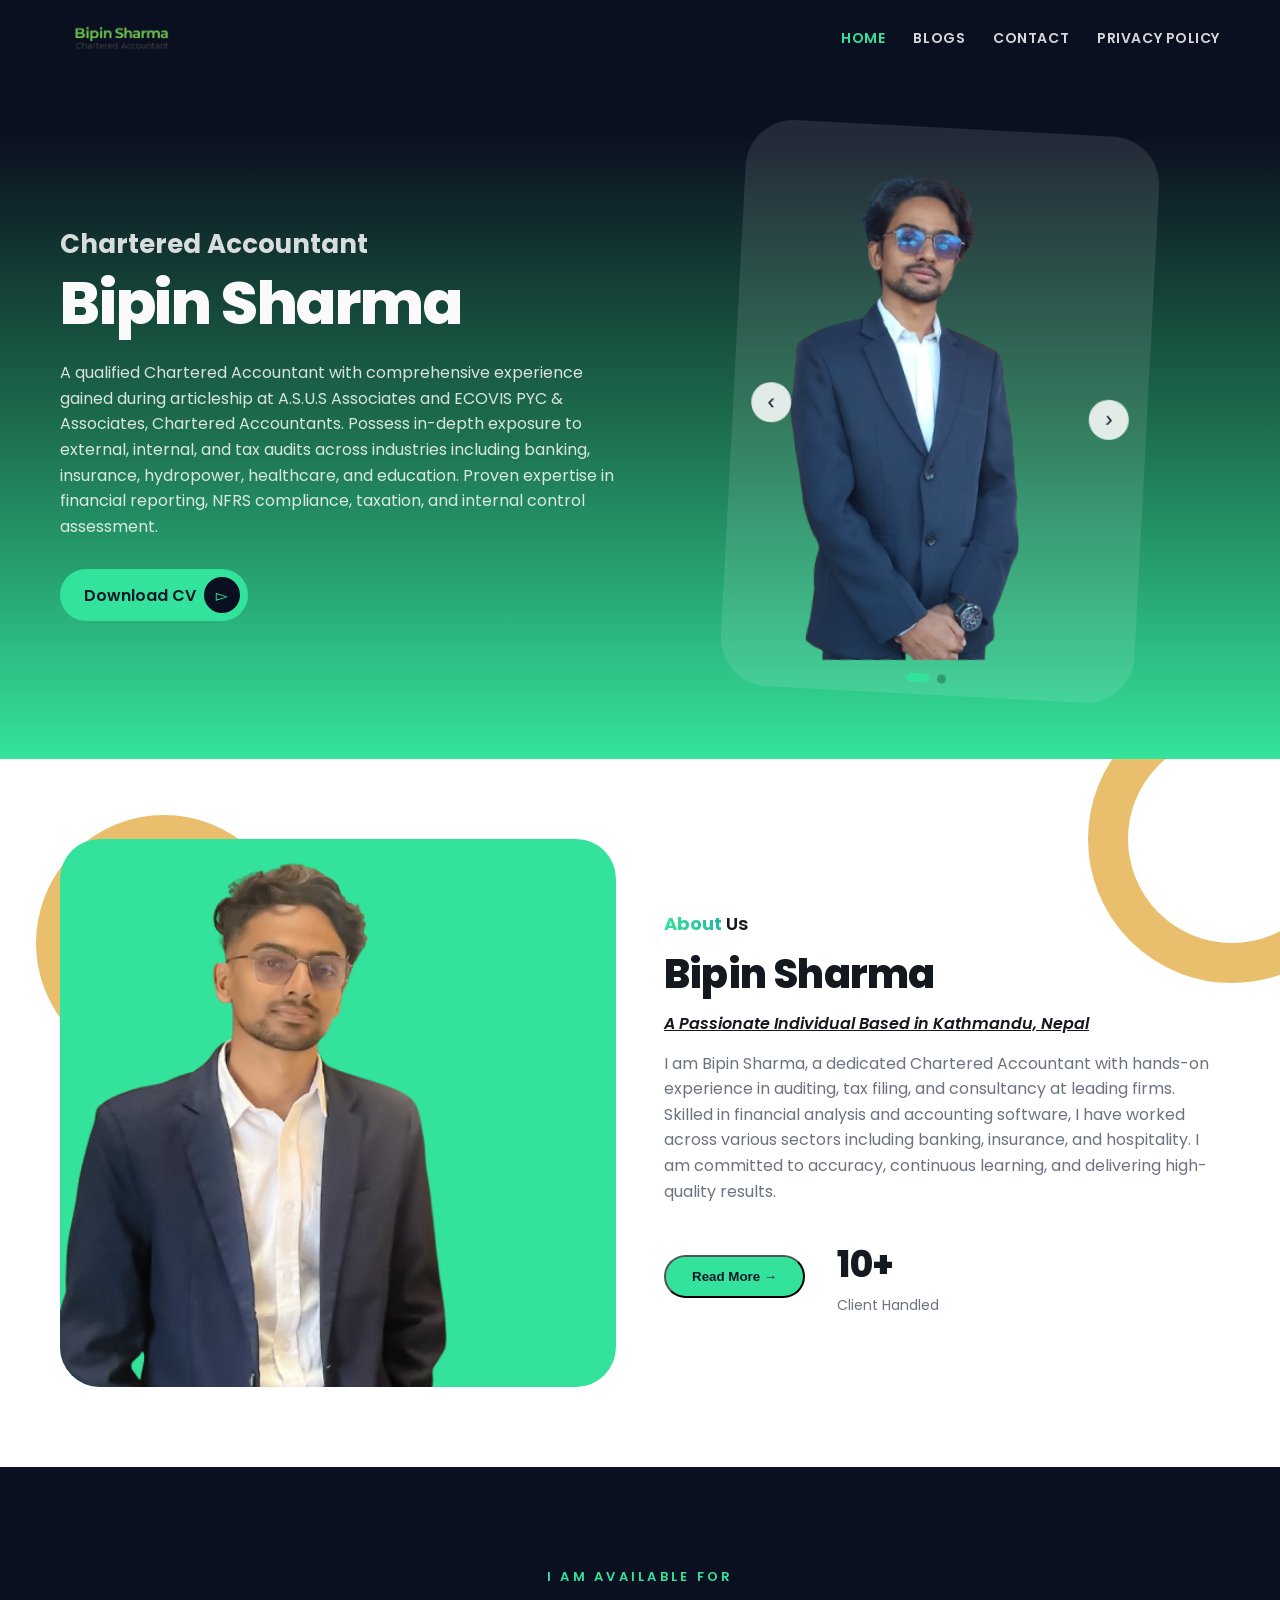
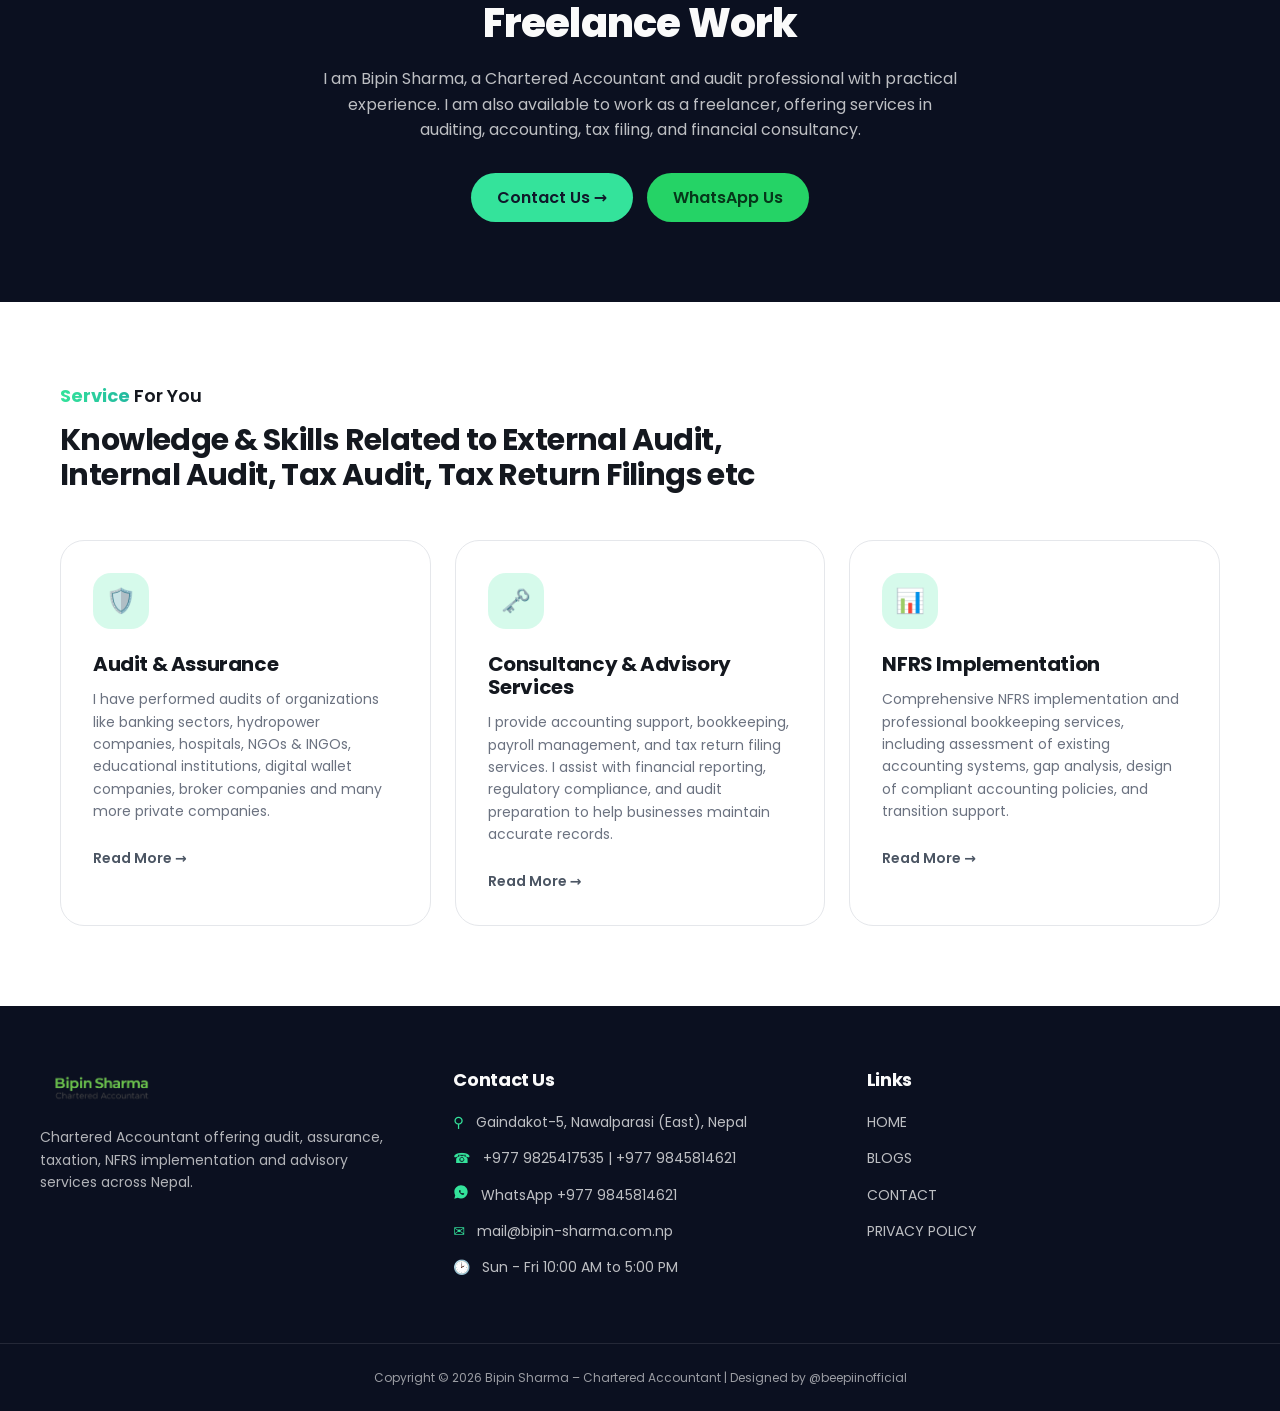
<file: index.html>
<!DOCTYPE html>
<html lang="en">
<head>
  <meta charset="utf-8" />
  <meta name="viewport" content="width=device-width, initial-scale=1" />
  <title>Bipin Sharma — Chartered Accountant in Kathmandu, Nepal</title>
  <meta name="description" content="Bipin Sharma is a Chartered Accountant offering external, internal and tax audit, NFRS implementation, bookkeeping and financial advisory services in Nepal." />
  <meta property="og:title" content="Bipin Sharma — Chartered Accountant" />
  <meta property="og:description" content="Audit & assurance, taxation, NFRS implementation and consultancy services across banking, hydropower, healthcare and education sectors." />
  <meta property="og:type" content="website" />
  <meta name="twitter:card" content="summary_large_image" />
  <link rel="icon" href="/favicon.png" type="image/png" />
  <link rel="preconnect" href="https://fonts.googleapis.com" />
  <link rel="preconnect" href="https://fonts.gstatic.com" crossorigin />
  <link href="https://fonts.googleapis.com/css2?family=Poppins:wght@400;500;600;700;800&display=swap" rel="stylesheet" />
  <link rel="stylesheet" href="styles.css" />
</head>
<body>
  <!-- Header -->
  <header class="site-header">
    <div class="header-inner">
      <a href="index.html">
        <img src="assets/logo.png" alt="Bipin Sharma – Chartered Accountant" class="logo" />
      </a>
      <nav class="nav">
        <a href="index.html" class="active">HOME</a>
        <a href="blogs.html">BLOGS</a>
        <a href="contact.html">CONTACT</a>
        <a href="privacy-policy.html">PRIVACY POLICY</a>
      </nav>
      <button class="menu-btn" id="menuBtn" aria-label="Toggle menu">&#9776;</button>
    </div>
    <nav class="mobile-nav" id="mobileNav">
      <a href="index.html" class="active">HOME</a>
      <a href="blogs.html">BLOGS</a>
      <a href="contact.html">CONTACT</a>
      <a href="privacy-policy.html">PRIVACY POLICY</a>
    </nav>
  </header>

  <!-- Hero -->
  <section class="hero">
    <div class="container hero-grid">
      <div class="hero-copy">
        <p class="eyebrow" data-c="home.eyebrow">Chartered Accountant</p>
        <h1 data-c="home.name">Bipin Sharma</h1>
        <p data-c="home.intro">A qualified Chartered Accountant with comprehensive experience gained during articleship at A.S.U.S Associates and ECOVIS PYC &amp; Associates, Chartered Accountants. Possess in-depth exposure to external, internal, and tax audits across industries including banking, insurance, hydropower, healthcare, and education. Proven expertise in financial reporting, NFRS compliance, taxation, and internal control assessment.</p>
        <a href="assets/Bipin_Sharma_CV.pdf" class="btn btn-cv" download="Bipin_Sharma_CV.pdf" target="_blank" rel="noopener">
          <span data-c="home.cvLabel">Download CV</span>
          <span class="circle">&#9659;</span>
        </a>
      </div>
      <div class="hero-img-wrap">
        <div class="hero-frame">
          <div class="slider" id="heroSlider">
            <div class="slides" id="heroSlides">
              <img src="assets/hero.png" alt="Bipin Sharma, Chartered Accountant" class="slide is-active" />
            </div>
            <button class="slider-nav prev" id="heroPrev" aria-label="Previous photo">&#8249;</button>
            <button class="slider-nav next" id="heroNext" aria-label="Next photo">&#8250;</button>
            <div class="slider-dots" id="heroDots"></div>
          </div>
        </div>
      </div>
    </div>
  </section>

  <!-- About -->
  <section class="section about">
    <span class="ring-blob" style="top:-64px; right:-96px; height:288px; width:288px;"></span>
    <div class="container about-grid">
      <div style="position:relative;">
        <span class="ring-blob" style="top:-24px; left:-24px; height:256px; width:256px;"></span>
        <img src="assets/about.png" alt="Portrait of Bipin Sharma" style="position:relative;" />
      </div>
      <div>
        <p class="eyebrow-green"><span class="grad-green">About</span> Us</p>
        <h2 data-c="home.aboutTitle">Bipin Sharma</h2>
        <p class="tagline" data-c="home.aboutTagline">A Passionate Individual Based in Kathmandu, Nepal</p>
        <p class="body" data-c="home.aboutBody">I am Bipin Sharma, a dedicated Chartered Accountant with hands-on experience in auditing, tax filing, and consultancy at leading firms.</p>
        <div class="about-actions">
          <button type="button" class="btn" id="aboutMore">Read More &rarr;</button>
          <div>
            <p class="counter" data-c="home.counter">10+</p>
            <p class="counter-label" data-c="home.counterLabel">Client Handled</p>
          </div>
        </div>
      </div>
    </div>
  </section>

  <!-- Freelance CTA -->
  <section class="section freelance">
    <div class="container">
      <p class="kicker" data-c="home.freelanceKicker">I Am Available For</p>
      <h2 data-c="home.freelanceTitle">Freelance Work</h2>
      <p data-c="home.freelanceText">I am Bipin Sharma, a Chartered Accountant and audit professional with practical experience.</p>
      <div class="freelance-actions">
        <a href="contact.html" class="btn">Contact Us &rarr;</a>
        <a href="https://wa.me/9779845814621" class="btn btn-wa" id="freelanceWa" target="_blank" rel="noopener">WhatsApp Us</a>
      </div>
    </div>
  </section>

  <!-- Services -->
  <section class="section">
    <div class="container">
      <p class="eyebrow-green"><span class="grad-green">Service</span> For You</p>
      <h2 class="section-title" data-c="home.servicesTitle">Knowledge &amp; Skills Related to External Audit, Internal Audit, Tax Audit, Tax Return Filings etc</h2>
      <div class="cards" id="servicesGrid"></div>
    </div>
  </section>

  <!-- About modal -->
  <div class="modal" id="aboutModal" hidden>
    <div class="modal-backdrop" data-close></div>
    <div class="modal-box" role="dialog" aria-modal="true" aria-labelledby="aboutModalTitle">
      <button class="modal-close" type="button" data-close aria-label="Close">&times;</button>
      <h2 id="aboutModalTitle" data-c="home.aboutTitle">Bipin Sharma</h2>
      <p class="tagline" data-c="home.aboutTagline">A Passionate Individual Based in Kathmandu, Nepal</p>
      <div class="modal-body" id="aboutModalBody"></div>
    </div>
  </div>

  <!-- Footer -->
  <footer class="site-footer">
    <div class="container footer-grid">
      <div>
        <img src="assets/logo.png" alt="Bipin Sharma – Chartered Accountant" class="logo" />
        <p class="footer-about" data-c="site.footerAbout">Chartered Accountant offering audit, assurance, taxation, NFRS implementation and advisory services across Nepal.</p>
      </div>
      <div>
        <h3>Contact Us</h3>
        <ul id="footerContact"></ul>
      </div>
      <div>
        <h3>Links</h3>
        <ul>
          <li><a href="index.html">HOME</a></li>
          <li><a href="blogs.html">BLOGS</a></li>
          <li><a href="contact.html">CONTACT</a></li>
          <li><a href="privacy-policy.html">PRIVACY POLICY</a></li>
        </ul>
      </div>
    </div>
    <div class="footer-bottom">
      Copyright &copy; <span id="year">2026</span> Bipin Sharma – Chartered Accountant | Designed by
      <span data-c="site.designer">@beepiinofficial</span>
    </div>
  </footer>

  <script src="script.js"></script>
</body>
</html>
</file>
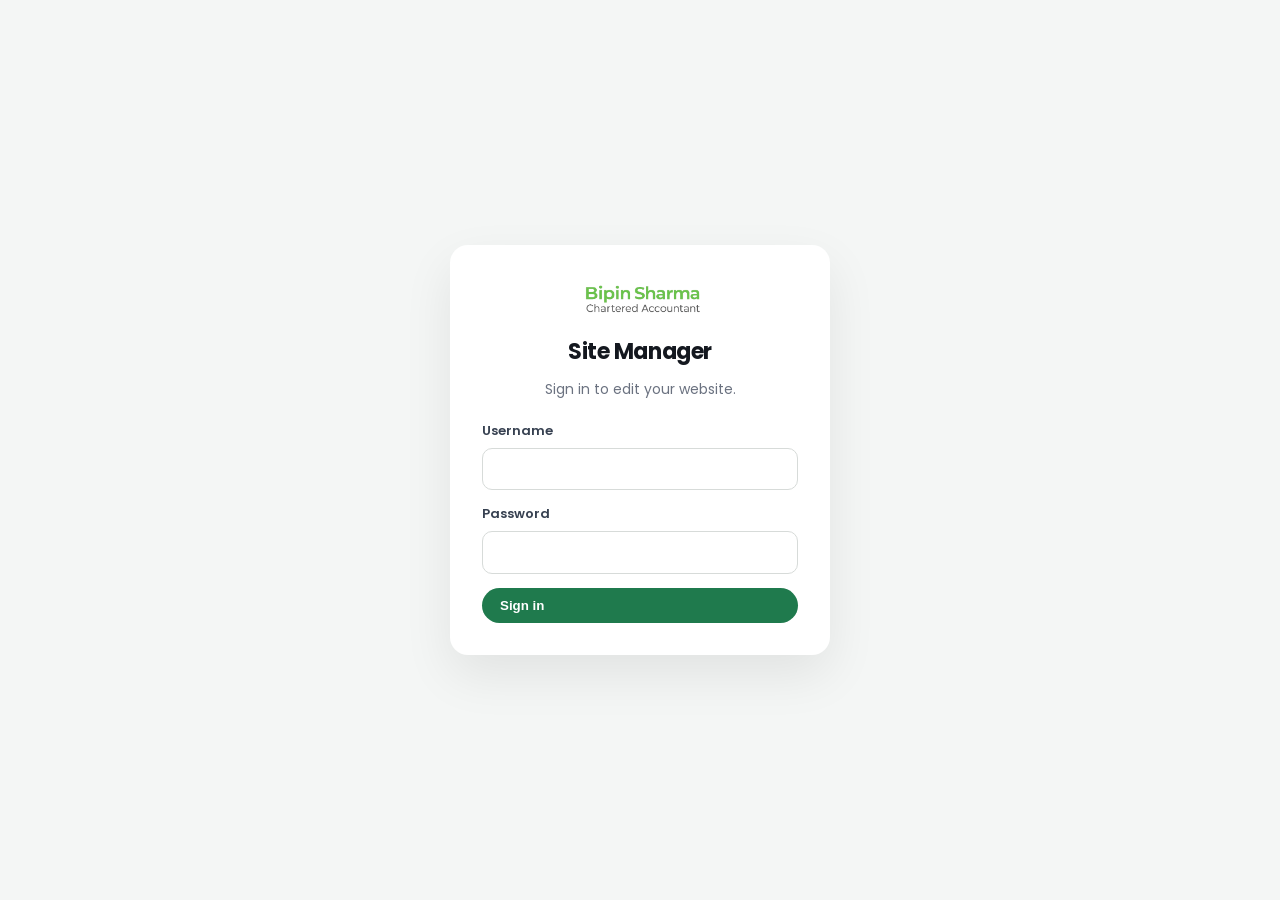
<file: admin.html>
<!DOCTYPE html>
<html lang="en">
<head>
  <meta charset="utf-8" />
  <meta name="viewport" content="width=device-width, initial-scale=1" />
  <meta name="robots" content="noindex, nofollow" />
  <title>Site Manager — Bipin Sharma</title>
  <meta name="description" content="Private site manager for editing website content and blog posts." />
  <link rel="icon" href="/favicon.png" type="image/png" />
  <link rel="preconnect" href="https://fonts.googleapis.com" />
  <link rel="preconnect" href="https://fonts.gstatic.com" crossorigin />
  <link href="https://fonts.googleapis.com/css2?family=Poppins:wght@400;500;600;700;800&display=swap" rel="stylesheet" />
  <link rel="stylesheet" href="styles.css" />
  <link rel="stylesheet" href="admin.css" />
</head>
<body class="admin-body">

  <!-- Login -->
  <div class="admin-login" id="loginView">
    <form class="login-card" id="loginForm">
      <img src="assets/logo.png" alt="Bipin Sharma" class="login-logo" />
      <h1>Site Manager</h1>
      <p class="muted">Sign in to edit your website.</p>
      <label>Username <input type="text" name="username" autocomplete="username" required /></label>
      <label>Password <input type="password" name="password" autocomplete="current-password" required /></label>
      <p class="err" id="loginError" hidden>Wrong username or password.</p>
      <button class="btn btn-solid" type="submit">Sign in</button>
    </form>
  </div>

  <!-- App -->
  <div class="admin-app" id="appView" hidden>
    <header class="admin-top">
      <img src="assets/logo.png" alt="Bipin Sharma" class="admin-logo" />
      <div class="grow"></div>
      <span class="save-state" id="saveState"></span>
      <a class="btn btn-ghost" href="index.html" target="_blank" rel="noopener">View site</a>
      <button class="btn btn-solid" id="publishBtn" type="button">Publish to GitHub</button>
      <button class="btn btn-ghost" id="logoutBtn" type="button">Log out</button>
    </header>

    <nav class="admin-tabs" id="tabs">
      <button class="tab active" data-tab="home" type="button">Home</button>
      <button class="tab" data-tab="services" type="button">Services</button>
      <button class="tab" data-tab="contact" type="button">Contact details</button>
      <button class="tab" data-tab="pages" type="button">Page text</button>
      <button class="tab" data-tab="blogs" type="button">Blogs</button>
      <button class="tab" data-tab="settings" type="button">Settings</button>
    </nav>

    <main class="admin-main">
      <!-- Home -->
      <section class="panel active" data-panel="home">
        <h2>Home page</h2>
        <div class="grid2">
          <label>Small text above name <input data-f="home.eyebrow" /></label>
          <label>Name <input data-f="home.name" /></label>
        </div>
        <label>Introduction <textarea rows="6" data-f="home.intro"></textarea></label>
        <div class="grid2">
          <label>CV file link <input data-f="home.cvUrl" /></label>
          <label>CV button label <input data-f="home.cvLabel" /></label>
        </div>
        <h3>About section</h3>
        <div class="grid2">
          <label>Title <input data-f="home.aboutTitle" /></label>
          <label>Tagline <input data-f="home.aboutTagline" /></label>
        </div>
        <label>About text <textarea rows="5" data-f="home.aboutBody"></textarea></label>
        <div class="grid2">
          <label>Counter number <input data-f="home.counter" /></label>
          <label>Counter label <input data-f="home.counterLabel" /></label>
        </div>
        <h3>Freelance block</h3>
        <div class="grid2">
          <label>Kicker <input data-f="home.freelanceKicker" /></label>
          <label>Title <input data-f="home.freelanceTitle" /></label>
        </div>
        <label>Text <textarea rows="4" data-f="home.freelanceText"></textarea></label>
      </section>

      <!-- Services -->
      <section class="panel" data-panel="services">
        <h2>Services</h2>
        <label>Section heading <textarea rows="3" data-f="home.servicesTitle"></textarea></label>
        <div id="servicesEditor"></div>
        <button class="btn btn-ghost" id="addService" type="button">+ Add service</button>
      </section>

      <!-- Contact -->
      <section class="panel" data-panel="contact">
        <h2>Contact details</h2>
        <label>Footer about text <textarea rows="4" data-f="site.footerAbout"></textarea></label>
        <label>Address <input data-f="site.address" /></label>
        <div class="grid2">
          <label>Phone 1 <input data-f="site.phone1" /></label>
          <label>Phone 2 <input data-f="site.phone2" /></label>
        </div>
        <div class="grid2">
          <label>WhatsApp number (digits only, with country code) <input data-f="site.whatsapp" /></label>
          <label>Email <input data-f="site.email" /></label>
        </div>
        <div class="grid2">
          <label>Office hours <input data-f="site.hours" /></label>
          <label>Designer credit <input data-f="site.designer" /></label>
        </div>
      </section>

      <!-- Pages -->
      <section class="panel" data-panel="pages">
        <h2>Page text</h2>
        <h3>Blogs page</h3>
        <div class="grid2">
          <label>Title <input data-f="blogsPage.title" /></label>
          <label>Subtitle <input data-f="blogsPage.subtitle" /></label>
        </div>
        <label class="check"><input type="checkbox" data-f="blogsPage.showBlogger" data-type="bool" /> Also show posts from blogs.bipin-sharma.com.np</label>
        <h3>Contact page</h3>
        <div class="grid2">
          <label>Title <input data-f="contactPage.title" /></label>
          <label>Form heading <input data-f="contactPage.formTitle" /></label>
        </div>
        <label>Subtitle <input data-f="contactPage.subtitle" /></label>
      </section>

      <!-- Blogs -->
      <section class="panel" data-panel="blogs">
        <h2>Blog posts</h2>
        <p class="muted">Posts you write here appear on the Blogs page first, before posts pulled from your Blogger site.</p>
        <button class="btn btn-solid" id="addPost" type="button">+ New post</button>
        <div id="postsEditor"></div>
      </section>

      <!-- Settings -->
      <section class="panel" data-panel="settings">
        <h2>Publishing settings</h2>
        <p class="muted">Your site lives on GitHub. Enter the repository details and a personal access token so this manager can save your changes there. These stay in this browser only.</p>
        <div class="grid2">
          <label>GitHub owner / username <input id="ghOwner" /></label>
          <label>Repository name <input id="ghRepo" /></label>
        </div>
        <div class="grid2">
          <label>Branch <input id="ghBranch" placeholder="main" /></label>
          <label>Personal access token <input id="ghToken" type="password" autocomplete="off" /></label>
        </div>
        <label>Path to content file <input id="ghPath" placeholder="content.json" /></label>
        <div class="row">
          <button class="btn btn-solid" id="saveSettings" type="button">Save settings</button>
          <button class="btn btn-ghost" id="testSettings" type="button">Test connection</button>
          <span class="save-state" id="settingsState"></span>
        </div>
        <h3>Backup</h3>
        <div class="row">
          <button class="btn btn-ghost" id="downloadJson" type="button">Download content file</button>
          <label class="btn btn-ghost file-btn">Upload content file<input type="file" id="uploadJson" accept="application/json" hidden /></label>
        </div>
      </section>
    </main>
  </div>

  <script src="admin.js"></script>
</body>
</html>
</file>
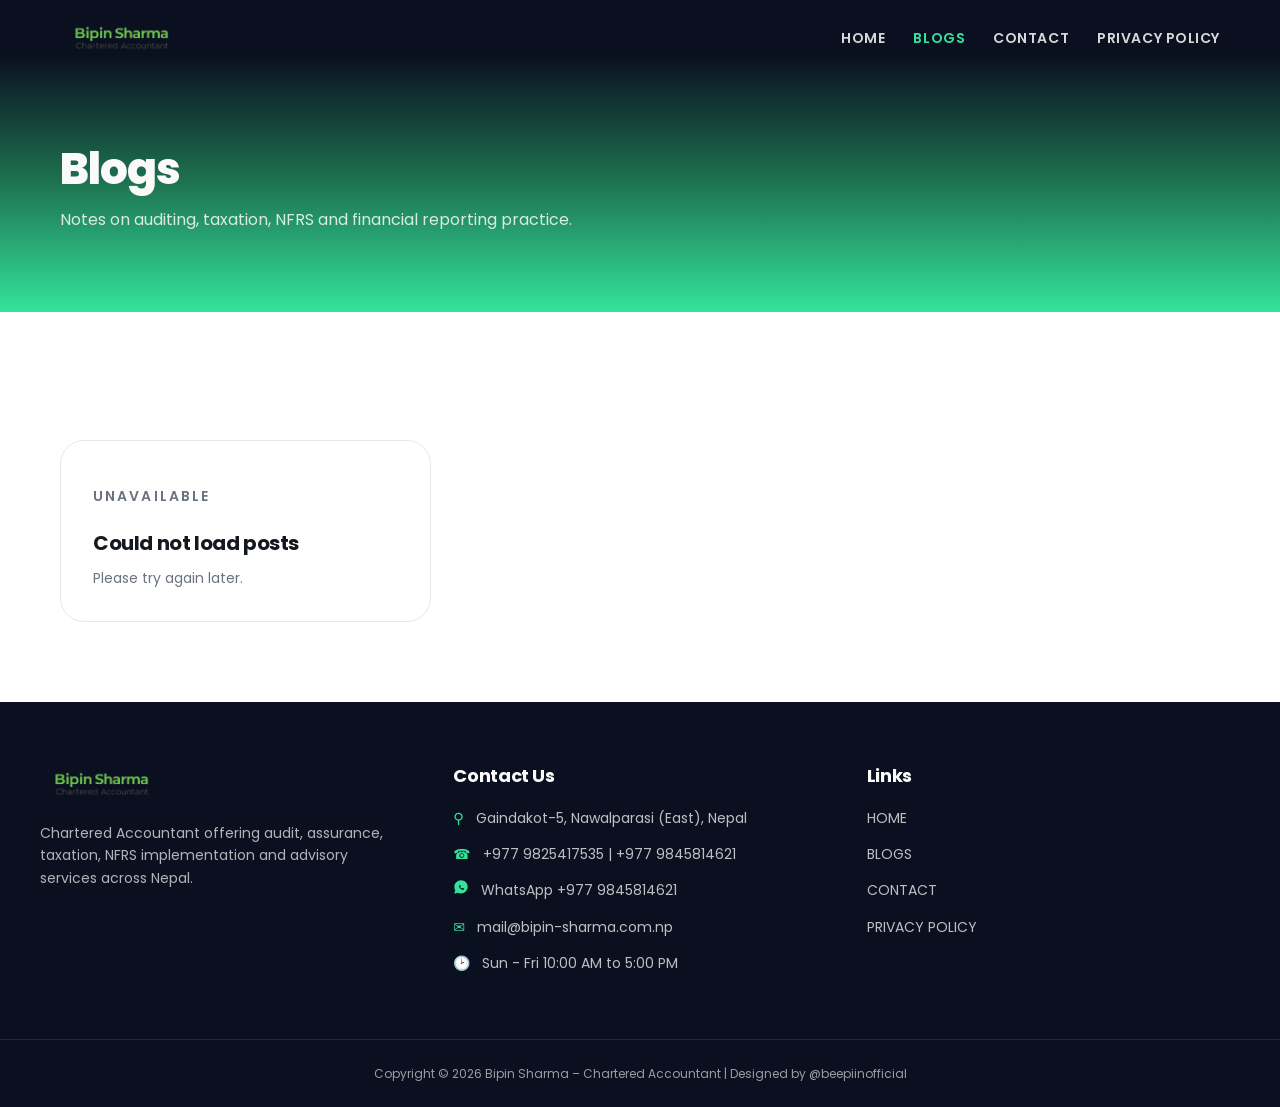
<file: blogs.html>
<!DOCTYPE html>
<html lang="en">
<head>
  <meta charset="utf-8" />
  <meta name="viewport" content="width=device-width, initial-scale=1" />
  <title>Blogs — Bipin Sharma, Chartered Accountant</title>
  <meta name="description" content="Articles and notes on auditing, NFRS compliance, taxation and financial reporting in Nepal by Chartered Accountant Bipin Sharma." />
  <meta property="og:title" content="Blogs — Bipin Sharma, Chartered Accountant" />
  <meta property="og:description" content="Insights on audit, NFRS, taxation and financial reporting practice in Nepal." />
  <meta property="og:type" content="website" />
  <meta name="twitter:card" content="summary_large_image" />
  <link rel="icon" href="/favicon.png" type="image/png" />
  <link rel="preconnect" href="https://fonts.googleapis.com" />
  <link rel="preconnect" href="https://fonts.gstatic.com" crossorigin />
  <link href="https://fonts.googleapis.com/css2?family=Poppins:wght@400;500;600;700;800&display=swap" rel="stylesheet" />
  <link rel="stylesheet" href="styles.css" />
</head>
<body>
  <header class="site-header">
    <div class="header-inner">
      <a href="index.html">
        <img src="assets/logo.png" alt="Bipin Sharma – Chartered Accountant" class="logo" />
      </a>
      <nav class="nav">
        <a href="index.html">HOME</a>
        <a href="blogs.html" class="active">BLOGS</a>
        <a href="contact.html">CONTACT</a>
        <a href="privacy-policy.html">PRIVACY POLICY</a>
      </nav>
      <button class="menu-btn" id="menuBtn" aria-label="Toggle menu">&#9776;</button>
    </div>
    <nav class="mobile-nav" id="mobileNav">
      <a href="index.html">HOME</a>
      <a href="blogs.html" class="active">BLOGS</a>
      <a href="contact.html">CONTACT</a>
      <a href="privacy-policy.html">PRIVACY POLICY</a>
    </nav>
  </header>

  <section class="page-hero">
    <div class="container">
      <h1 data-c="blogsPage.title">Blogs</h1>
      <p data-c="blogsPage.subtitle">Notes on auditing, taxation, NFRS and financial reporting practice.</p>
    </div>
  </section>

  <section class="section">
    <div class="container cards" id="blogGrid">
      <article class="card">
        <p class="post-date">Loading posts…</p>
      </article>
    </div>
  </section>

  <footer class="site-footer">
    <div class="container footer-grid">
      <div>
        <img src="assets/logo.png" alt="Bipin Sharma – Chartered Accountant" class="logo" />
        <p class="footer-about" data-c="site.footerAbout">Chartered Accountant offering audit, assurance, taxation, NFRS implementation and advisory services across Nepal.</p>
      </div>
      <div>
        <h3>Contact Us</h3>
        <ul id="footerContact"></ul>
      </div>
      <div>
        <h3>Links</h3>
        <ul>
          <li><a href="index.html">HOME</a></li>
          <li><a href="blogs.html">BLOGS</a></li>
          <li><a href="contact.html">CONTACT</a></li>
          <li><a href="privacy-policy.html">PRIVACY POLICY</a></li>
        </ul>
      </div>
    </div>
    <div class="footer-bottom">
      Copyright &copy; <span id="year">2026</span> Bipin Sharma – Chartered Accountant | Designed by
      <span data-c="site.designer">@beepiinofficial</span>
    </div>
  </footer>

  <script src="script.js"></script>
</body>
</html>
</file>
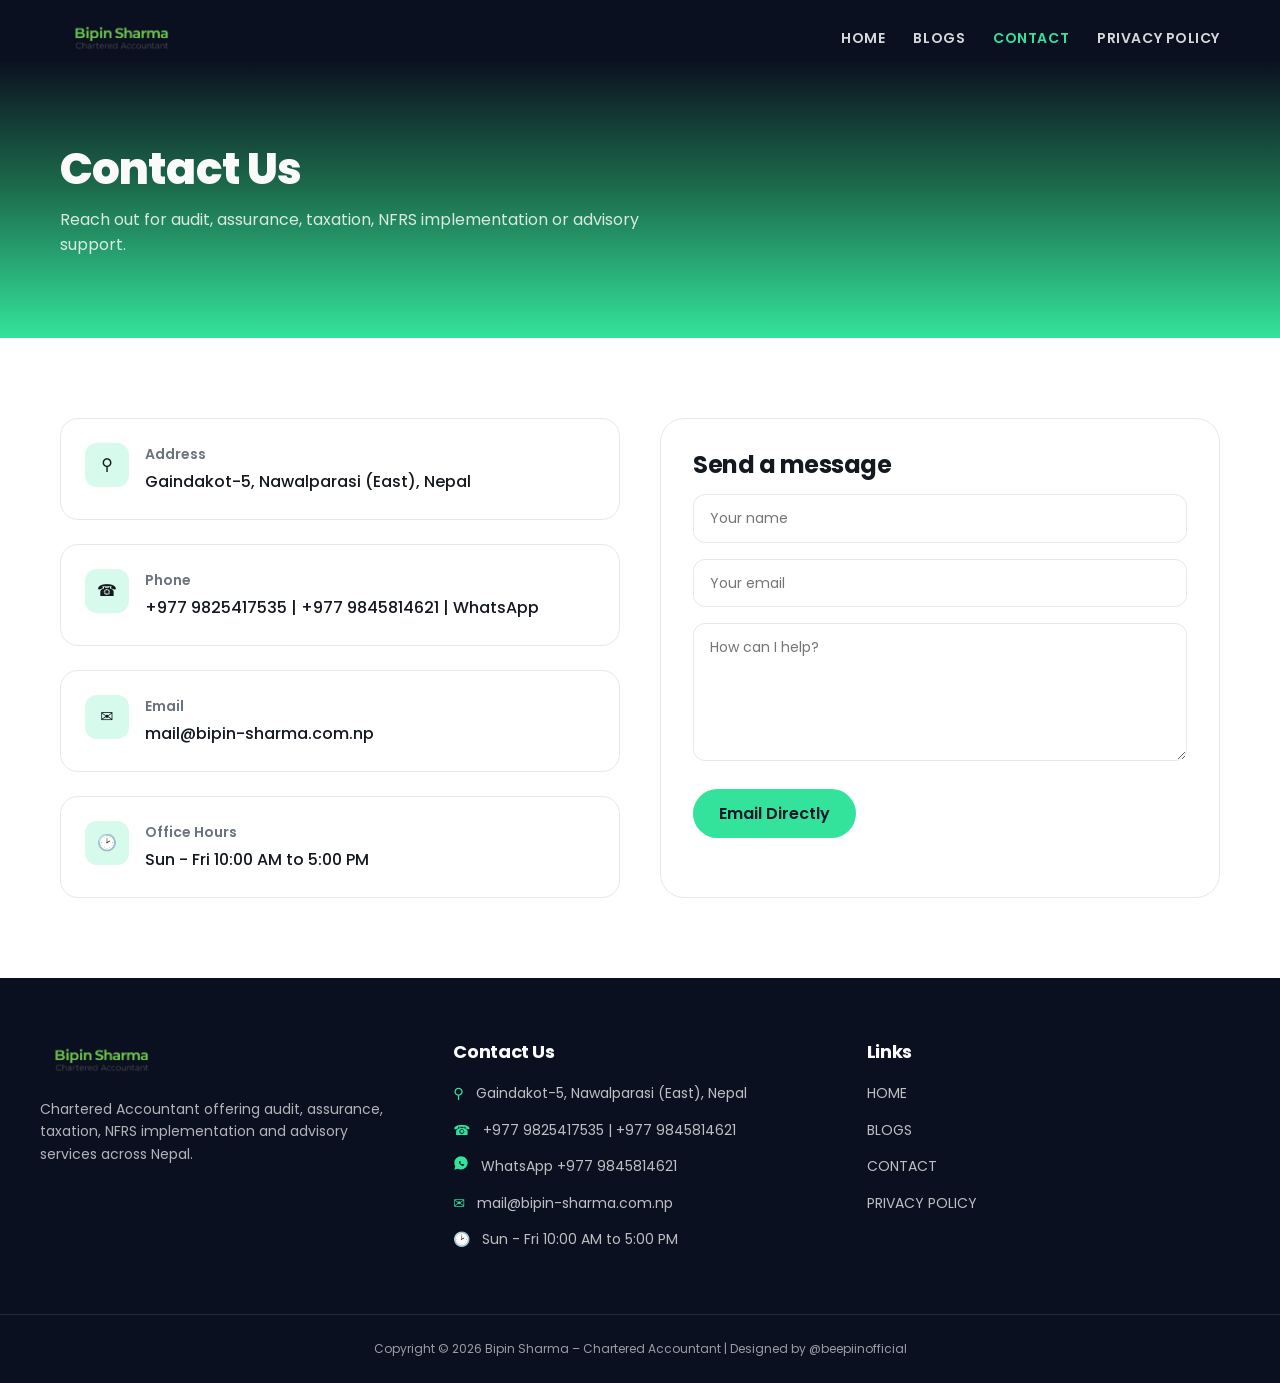
<file: contact.html>
<!DOCTYPE html>
<html lang="en">
<head>
  <meta charset="utf-8" />
  <meta name="viewport" content="width=device-width, initial-scale=1" />
  <title>Contact — Bipin Sharma, Chartered Accountant</title>
  <meta name="description" content="Get in touch with Chartered Accountant Bipin Sharma in Gaindakot-5, Nawalparasi (East), Nepal for audit, tax and advisory services." />
  <meta property="og:title" content="Contact Bipin Sharma, Chartered Accountant" />
  <meta property="og:description" content="Phone, email and office hours for audit, taxation and consultancy enquiries." />
  <meta property="og:type" content="website" />
  <meta name="twitter:card" content="summary_large_image" />
  <link rel="icon" href="/favicon.png" type="image/png" />
  <link rel="preconnect" href="https://fonts.googleapis.com" />
  <link rel="preconnect" href="https://fonts.gstatic.com" crossorigin />
  <link href="https://fonts.googleapis.com/css2?family=Poppins:wght@400;500;600;700;800&display=swap" rel="stylesheet" />
  <link rel="stylesheet" href="styles.css" />
</head>
<body>
  <header class="site-header">
    <div class="header-inner">
      <a href="index.html">
        <img src="assets/logo.png" alt="Bipin Sharma – Chartered Accountant" class="logo" />
      </a>
      <nav class="nav">
        <a href="index.html">HOME</a>
        <a href="blogs.html">BLOGS</a>
        <a href="contact.html" class="active">CONTACT</a>
        <a href="privacy-policy.html">PRIVACY POLICY</a>
      </nav>
      <button class="menu-btn" id="menuBtn" aria-label="Toggle menu">&#9776;</button>
    </div>
    <nav class="mobile-nav" id="mobileNav">
      <a href="index.html">HOME</a>
      <a href="blogs.html">BLOGS</a>
      <a href="contact.html" class="active">CONTACT</a>
      <a href="privacy-policy.html">PRIVACY POLICY</a>
    </nav>
  </header>

  <section class="page-hero">
    <div class="container">
      <h1 data-c="contactPage.title">Contact Us</h1>
      <p data-c="contactPage.subtitle">Reach out for audit, assurance, taxation, NFRS implementation or advisory support.</p>
    </div>
  </section>

  <section class="section">
    <div class="container two-col">
      <div style="display:grid; gap:24px;" id="contactInfo"></div>

      <form class="form" id="contactForm">
        <h2 data-c="contactPage.formTitle">Send a message</h2>
        <input type="text" name="name" placeholder="Your name" required />
        <input type="email" name="email" placeholder="Your email" required />
        <textarea name="message" rows="5" placeholder="How can I help?" required></textarea>
        <button type="submit" class="btn">Email Directly</button>
        <p class="form-status" id="formStatus" hidden>Opening your email app&hellip;</p>
      </form>
    </div>
  </section>

  <footer class="site-footer">
    <div class="container footer-grid">
      <div>
        <img src="assets/logo.png" alt="Bipin Sharma – Chartered Accountant" class="logo" />
        <p class="footer-about" data-c="site.footerAbout">Chartered Accountant offering audit, assurance, taxation, NFRS implementation and advisory services across Nepal.</p>
      </div>
      <div>
        <h3>Contact Us</h3>
        <ul id="footerContact"></ul>
      </div>
      <div>
        <h3>Links</h3>
        <ul>
          <li><a href="index.html">HOME</a></li>
          <li><a href="blogs.html">BLOGS</a></li>
          <li><a href="contact.html">CONTACT</a></li>
          <li><a href="privacy-policy.html">PRIVACY POLICY</a></li>
        </ul>
      </div>
    </div>
    <div class="footer-bottom">
      Copyright &copy; <span id="year">2026</span> Bipin Sharma – Chartered Accountant | Designed by
      <span data-c="site.designer">@beepiinofficial</span>
    </div>
  </footer>

  <script src="script.js"></script>
</body>
</html>
</file>
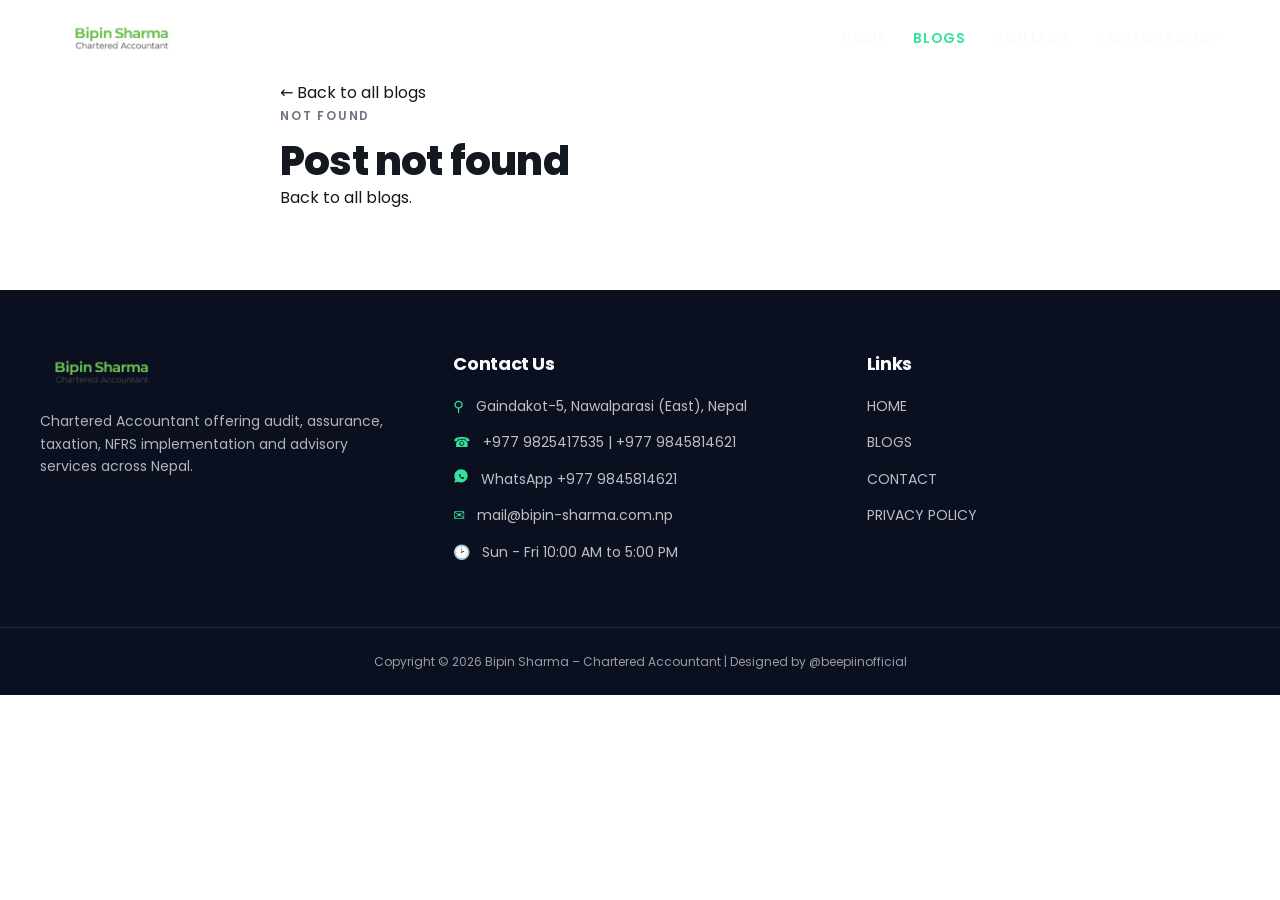
<file: post.html>
<!DOCTYPE html>
<html lang="en">
<head>
  <meta charset="utf-8" />
  <meta name="viewport" content="width=device-width, initial-scale=1" />
  <title>Blog Post — Bipin Sharma, Chartered Accountant</title>
  <meta name="description" content="Articles and notes on auditing, NFRS compliance, taxation and financial reporting in Nepal by Chartered Accountant Bipin Sharma." />
  <meta property="og:title" content="Blog Post — Bipin Sharma, Chartered Accountant" />
  <meta property="og:description" content="Insights on audit, NFRS, taxation and financial reporting practice in Nepal." />
  <meta property="og:type" content="article" />
  <meta name="twitter:card" content="summary_large_image" />
  <link rel="icon" href="/favicon.png" type="image/png" />
  <link rel="preconnect" href="https://fonts.googleapis.com" />
  <link rel="preconnect" href="https://fonts.gstatic.com" crossorigin />
  <link href="https://fonts.googleapis.com/css2?family=Poppins:wght@400;500;600;700;800&display=swap" rel="stylesheet" />
  <link rel="stylesheet" href="styles.css" />
</head>
<body>
  <header class="site-header">
    <div class="header-inner">
      <a href="index.html">
        <img src="assets/logo.png" alt="Bipin Sharma – Chartered Accountant" class="logo" />
      </a>
      <nav class="nav">
        <a href="index.html">HOME</a>
        <a href="blogs.html" class="active">BLOGS</a>
        <a href="contact.html">CONTACT</a>
        <a href="privacy-policy.html">PRIVACY POLICY</a>
      </nav>
      <button class="menu-btn" id="menuBtn" aria-label="Toggle menu">&#9776;</button>
    </div>
    <nav class="mobile-nav" id="mobileNav">
      <a href="index.html">HOME</a>
      <a href="blogs.html" class="active">BLOGS</a>
      <a href="contact.html">CONTACT</a>
      <a href="privacy-policy.html">PRIVACY POLICY</a>
    </nav>
  </header>

  <section class="section">
    <div class="container post-wrap">
      <p><a href="blogs.html">&larr; Back to all blogs</a></p>
      <article class="post-full" id="postContent">
        <p class="post-date">Loading post…</p>
      </article>
    </div>
  </section>

  <footer class="site-footer">
    <div class="container footer-grid">
      <div>
        <img src="assets/logo.png" alt="Bipin Sharma – Chartered Accountant" class="logo" />
        <p class="footer-about" data-c="site.footerAbout">Chartered Accountant offering audit, assurance, taxation, NFRS implementation and advisory services across Nepal.</p>
      </div>
      <div>
        <h3>Contact Us</h3>
        <ul id="footerContact"></ul>
      </div>
      <div>
        <h3>Links</h3>
        <ul>
          <li><a href="index.html">HOME</a></li>
          <li><a href="blogs.html">BLOGS</a></li>
          <li><a href="contact.html">CONTACT</a></li>
          <li><a href="privacy-policy.html">PRIVACY POLICY</a></li>
        </ul>
      </div>
    </div>
    <div class="footer-bottom">
      Copyright &copy; <span id="year">2026</span> Bipin Sharma – Chartered Accountant | Designed by
      <span data-c="site.designer">@beepiinofficial</span>
    </div>
  </footer>

  <script src="script.js"></script>
</body>
</html>
</file>
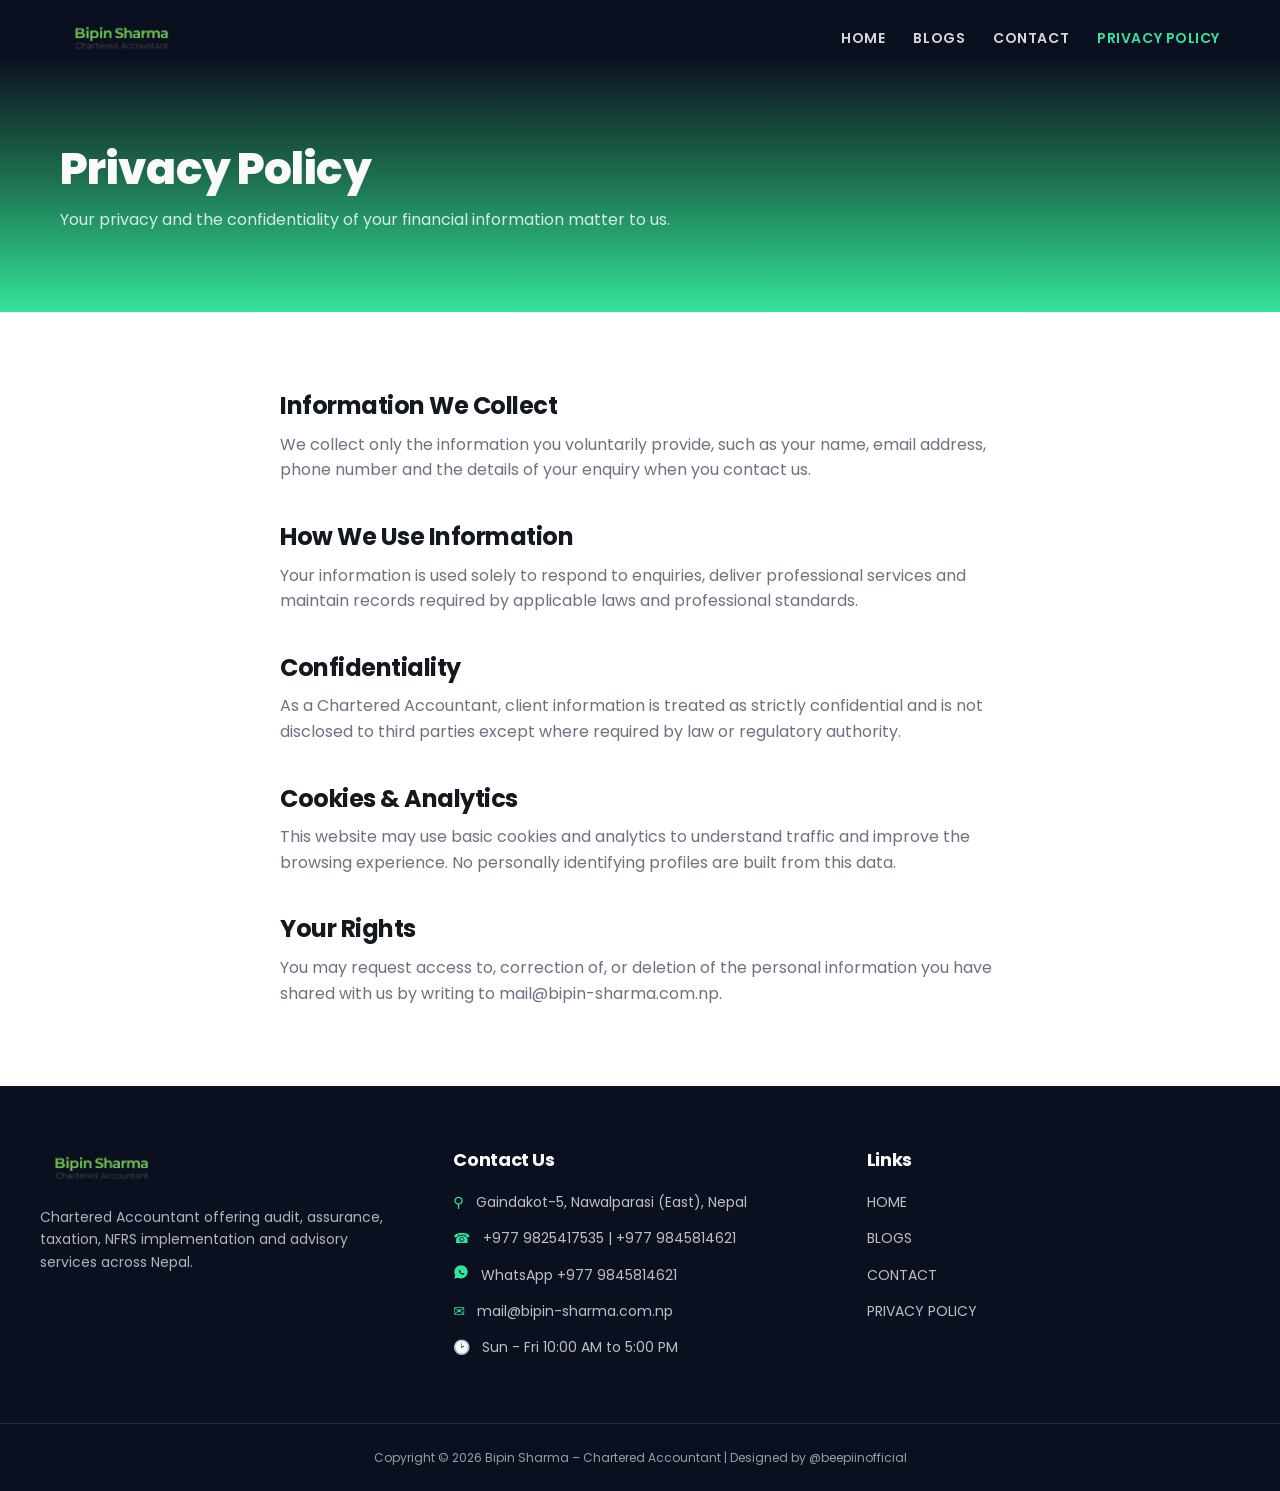
<file: privacy-policy.html>
<!DOCTYPE html>
<html lang="en">
<head>
  <meta charset="utf-8" />
  <meta name="viewport" content="width=device-width, initial-scale=1" />
  <title>Privacy Policy — Bipin Sharma, Chartered Accountant</title>
  <meta name="description" content="How Bipin Sharma, Chartered Accountant, collects, uses and protects the information shared through this website." />
  <meta property="og:title" content="Privacy Policy — Bipin Sharma" />
  <meta property="og:description" content="Information handling, confidentiality and contact details for privacy requests." />
  <meta property="og:type" content="website" />
  <meta name="twitter:card" content="summary_large_image" />
  <link rel="icon" href="/favicon.png" type="image/png" />
  <link rel="preconnect" href="https://fonts.googleapis.com" />
  <link rel="preconnect" href="https://fonts.gstatic.com" crossorigin />
  <link href="https://fonts.googleapis.com/css2?family=Poppins:wght@400;500;600;700;800&display=swap" rel="stylesheet" />
  <link rel="stylesheet" href="styles.css" />
</head>
<body>
  <header class="site-header">
    <div class="header-inner">
      <a href="index.html">
        <img src="assets/logo.png" alt="Bipin Sharma – Chartered Accountant" class="logo" />
      </a>
      <nav class="nav">
        <a href="index.html">HOME</a>
        <a href="blogs.html">BLOGS</a>
        <a href="contact.html">CONTACT</a>
        <a href="privacy-policy.html" class="active">PRIVACY POLICY</a>
      </nav>
      <button class="menu-btn" id="menuBtn" aria-label="Toggle menu">&#9776;</button>
    </div>
    <nav class="mobile-nav" id="mobileNav">
      <a href="index.html">HOME</a>
      <a href="blogs.html">BLOGS</a>
      <a href="contact.html">CONTACT</a>
      <a href="privacy-policy.html" class="active">PRIVACY POLICY</a>
    </nav>
  </header>

  <section class="page-hero">
    <div class="container">
      <h1>Privacy Policy</h1>
      <p>Your privacy and the confidentiality of your financial information matter to us.</p>
    </div>
  </section>

  <section class="section">
    <div class="container prose">
      <h2>Information We Collect</h2>
      <p>
        We collect only the information you voluntarily provide, such as your name, email address,
        phone number and the details of your enquiry when you contact us.
      </p>

      <h2>How We Use Information</h2>
      <p>
        Your information is used solely to respond to enquiries, deliver professional services and
        maintain records required by applicable laws and professional standards.
      </p>

      <h2>Confidentiality</h2>
      <p>
        As a Chartered Accountant, client information is treated as strictly confidential and is
        not disclosed to third parties except where required by law or regulatory authority.
      </p>

      <h2>Cookies &amp; Analytics</h2>
      <p>
        This website may use basic cookies and analytics to understand traffic and improve the
        browsing experience. No personally identifying profiles are built from this data.
      </p>

      <h2>Your Rights</h2>
      <p>
        You may request access to, correction of, or deletion of the personal information you have
        shared with us by writing to mail@bipin-sharma.com.np.
      </p>
    </div>
  </section>

  <footer class="site-footer">
    <div class="container footer-grid">
      <div>
        <img src="assets/logo.png" alt="Bipin Sharma – Chartered Accountant" class="logo" />
        <p class="footer-about" data-c="site.footerAbout">Chartered Accountant offering audit, assurance, taxation, NFRS implementation and advisory services across Nepal.</p>
      </div>
      <div>
        <h3>Contact Us</h3>
        <ul id="footerContact"></ul>
      </div>
      <div>
        <h3>Links</h3>
        <ul>
          <li><a href="index.html">HOME</a></li>
          <li><a href="blogs.html">BLOGS</a></li>
          <li><a href="contact.html">CONTACT</a></li>
          <li><a href="privacy-policy.html">PRIVACY POLICY</a></li>
        </ul>
      </div>
    </div>
    <div class="footer-bottom">
      Copyright &copy; <span id="year">2026</span> Bipin Sharma – Chartered Accountant | Designed by
      <span data-c="site.designer">@beepiinofficial</span>
    </div>
  </footer>

  <script src="script.js"></script>
</body>
</html>
</file>
<file: styles.css>
:root {
  --ink: #0b1020;
  --ink-fg: #fafafa;
  --primary: #34e39b;
  --primary-fg: #10182a;
  --bg: #ffffff;
  --fg: #14181f;
  --muted: #6b7280;
  --border: #e5e7eb;
  --gold: #e6b455;
  --radius: 0.75rem;
}

* { box-sizing: border-box; margin: 0; padding: 0; }

body {
  font-family: "Poppins", ui-sans-serif, system-ui, sans-serif;
  background: var(--bg);
  color: var(--fg);
  line-height: 1.6;
}

h1, h2, h3 { letter-spacing: -0.02em; line-height: 1.15; }
img { max-width: 100%; display: block; }
a { color: inherit; text-decoration: none; }

.container { max-width: 1200px; margin: 0 auto; padding: 0 20px; }
.section { padding: 80px 0; }

/* ---------- Header ---------- */
.site-header {
  position: absolute; inset: 0 0 auto 0; z-index: 50;
}
.header-inner {
  display: flex; align-items: center; justify-content: space-between;
  padding: 20px; max-width: 1200px; margin: 0 auto;
}
.logo { height: 36px; width: auto; }
.nav { display: flex; gap: 28px; }
.nav a {
  font-size: 14px; font-weight: 600; letter-spacing: 0.04em;
  color: rgba(250, 250, 250, 0.85); transition: color 0.2s;
}
.nav a:hover, .nav a.active { color: var(--primary); }
.menu-btn {
  display: none; background: none; border: 0; color: var(--ink-fg);
  padding: 8px; cursor: pointer; font-size: 22px; line-height: 1;
}
.mobile-nav {
  display: none; flex-direction: column; gap: 4px;
  margin: 0 16px 8px; padding: 12px; border-radius: 14px;
  background: rgba(11, 16, 32, 0.95);
}
.mobile-nav.open { display: flex; }
.mobile-nav a {
  padding: 10px 12px; border-radius: 8px; font-size: 14px; font-weight: 600;
  color: rgba(250, 250, 250, 0.85);
}
.mobile-nav a:hover { background: rgba(52, 227, 155, 0.15); color: var(--primary); }

/* ---------- Buttons ---------- */
.btn {
  display: inline-flex; align-items: center; gap: 8px;
  background: var(--primary); color: var(--primary-fg);
  padding: 12px 26px; border-radius: 999px; font-weight: 600;
  transition: transform 0.2s;
}
.btn:hover { transform: scale(1.03); }
.btn-cv { padding: 8px 8px 8px 24px; }
.btn-cv .circle {
  display: inline-flex; align-items: center; justify-content: center;
  height: 36px; width: 36px; border-radius: 999px;
  background: var(--ink); color: var(--primary);
}
.link-more {
  display: inline-flex; align-items: center; gap: 8px;
  font-size: 14px; font-weight: 600; color: #4b5563;
}
.link-more:hover { color: #16a06a; }

/* ---------- Hero ---------- */
.hero {
  background-image: linear-gradient(to bottom, var(--ink) 0%, var(--ink) 18%, #1c6a4b 55%, var(--primary) 100%);
  padding-top: 128px; position: relative; overflow: hidden;
}
.hero-grid {
  display: grid; gap: 40px; align-items: center; padding-bottom: 64px;
}
.hero-copy { color: var(--ink-fg); }
.hero-copy .eyebrow { font-size: 26px; font-weight: 700; }
.hero-copy h1 { font-size: 48px; font-weight: 800; margin-top: 4px; }
.hero-copy p { margin-top: 22px; max-width: 620px; color: rgba(250, 250, 250, 0.85); }
.hero-copy .btn { margin-top: 30px; }
.hero-img-wrap {
  display: flex; justify-content: center; position: relative;
}
.hero-frame {
  transform: rotate(3deg); border-radius: 3rem; padding: 12px;
  background: rgba(250, 250, 250, 0.1); backdrop-filter: blur(4px);
}
.hero-frame img {
  transform: rotate(-3deg); border-radius: 2.5rem;
  max-height: 520px; object-fit: contain; margin: 0 auto;
}

/* ---------- About ---------- */
.about { position: relative; overflow: hidden; }
.about-grid { display: grid; gap: 48px; align-items: center; }
.about img { border-radius: 2.5rem; background: var(--primary); width: 100%; object-fit: cover; }
.ring-blob {
  position: absolute; border-radius: 999px; border: 2.5rem solid var(--gold);
  opacity: 0.85; display: none;
}
.eyebrow-green { font-size: 18px; font-weight: 600; }
.grad-green {
  background-image: linear-gradient(90deg, var(--primary), #22b8a0);
  -webkit-background-clip: text; background-clip: text; color: transparent; font-weight: 700;
}
.about h2 { font-size: 40px; font-weight: 800; margin-top: 12px; }
.about .tagline { margin-top: 14px; font-weight: 600; font-style: italic; text-decoration: underline; }
.about .body { margin-top: 14px; color: var(--muted); }
.about-actions { margin-top: 32px; display: flex; flex-wrap: wrap; align-items: center; gap: 32px; }
.counter { font-size: 36px; font-weight: 800; }
.counter-label { font-size: 14px; color: var(--muted); }

/* ---------- Freelance ---------- */
.freelance { background: var(--ink); color: var(--ink-fg); text-align: center; }
.freelance .kicker {
  font-size: 13px; font-weight: 600; letter-spacing: 0.25em;
  text-transform: uppercase; color: var(--primary);
}
.freelance h2 { font-size: 40px; font-weight: 800; margin-top: 12px; }
.freelance p { max-width: 640px; margin: 20px auto 0; color: rgba(250, 250, 250, 0.75); }
.freelance .btn { margin-top: 30px; }

/* ---------- Cards ---------- */
.section-title { margin-top: 12px; font-size: 26px; font-weight: 700; max-width: 780px; }
.cards { display: grid; gap: 24px; margin-top: 48px; }
.card {
  border: 1px solid var(--border); border-radius: 24px; background: #fff;
  padding: 32px; transition: box-shadow 0.2s;
}
.card:hover { box-shadow: 0 20px 40px -20px rgba(0, 0, 0, 0.25); }
.card .icon {
  display: flex; align-items: center; justify-content: center;
  height: 56px; width: 56px; border-radius: 18px;
  background: rgba(52, 227, 155, 0.2); font-size: 24px;
}
.card h3 { margin-top: 24px; font-size: 20px; font-weight: 700; }
.card p { margin-top: 12px; font-size: 14px; color: var(--muted); }
.card .link-more { margin-top: 24px; }

/* ---------- Page hero ---------- */
.page-hero {
  background-image: linear-gradient(to bottom, var(--ink) 0%, var(--ink) 18%, #1c6a4b 55%, var(--primary) 100%);
  padding: 144px 0 80px; color: var(--ink-fg);
}
.page-hero h1 { font-size: 44px; font-weight: 800; }
.page-hero p { margin-top: 12px; max-width: 640px; color: rgba(250, 250, 250, 0.85); }

/* ---------- Contact ---------- */
.two-col { display: grid; gap: 40px; }
.info-card { display: flex; gap: 16px; border: 1px solid var(--border); border-radius: 18px; padding: 24px; }
.info-card .icon {
  display: flex; align-items: center; justify-content: center; flex: none;
  height: 44px; width: 44px; border-radius: 12px; background: rgba(52, 227, 155, 0.2);
}
.info-card .label { font-size: 14px; font-weight: 600; color: var(--muted); }
.info-card .value { margin-top: 4px; font-weight: 500; }
.form { border: 1px solid var(--border); border-radius: 24px; background: #fff; padding: 32px; }
.form h2 { font-size: 24px; font-weight: 700; }
.form input, .form textarea {
  width: 100%; margin-top: 16px; border: 1px solid var(--border); border-radius: 12px;
  padding: 12px 16px; font: inherit; font-size: 14px; outline: none; background: #fff;
}
.form input:focus, .form textarea:focus { border-color: var(--primary); box-shadow: 0 0 0 3px rgba(52, 227, 155, 0.25); }
.form .btn { margin-top: 20px; border: 0; cursor: pointer; font: inherit; font-weight: 600; }
.form-status { margin-top: 14px; font-size: 14px; font-weight: 600; color: #16a06a; }

/* ---------- Prose / posts ---------- */
.prose { max-width: 760px; margin: 0 auto; }
.prose h2 { font-size: 24px; font-weight: 700; margin-top: 40px; }
.prose h2:first-child { margin-top: 0; }
.prose p { margin-top: 12px; color: var(--muted); }
.post-date { font-size: 12px; font-weight: 600; letter-spacing: 0.15em; text-transform: uppercase; color: var(--muted); }

/* Single blog post page */
.post-wrap { max-width: 760px; }
.post-full h1 { margin-top: 12px; font-size: clamp(28px, 4vw, 40px); font-weight: 800; line-height: 1.2; }
.post-body { margin-top: 32px; font-size: 16px; line-height: 1.8; color: var(--ink); }
.post-body p { margin: 0 0 16px; }
.post-body img { max-width: 100%; height: auto; border-radius: 12px; margin: 16px 0; }
.post-body h2, .post-body h3, .post-body h4 { margin: 32px 0 12px; font-weight: 700; }
.post-body ul, .post-body ol { margin: 0 0 16px 24px; }
.post-body a { color: var(--primary); }
.post-body blockquote { margin: 16px 0; padding: 12px 20px; border-left: 4px solid var(--primary); background: rgba(0, 0, 0, 0.04); border-radius: 0 8px 8px 0; }
.post-original { margin-top: 40px; padding-top: 24px; border-top: 1px solid rgba(0, 0, 0, 0.08); font-size: 14px; }

/* ---------- Footer ---------- */
.site-footer { background: var(--ink); color: var(--ink-fg); }
.footer-grid { display: grid; gap: 40px; padding: 64px 0; }
.site-footer h3 { font-size: 18px; font-weight: 700; }
.site-footer ul { list-style: none; margin-top: 20px; display: grid; gap: 14px; font-size: 14px; color: rgba(250, 250, 250, 0.75); }
.site-footer li { display: flex; gap: 12px; }
.site-footer a:hover { color: var(--primary); }
.footer-about { max-width: 360px; margin-top: 20px; font-size: 14px; color: rgba(250, 250, 250, 0.7); }
.footer-bottom {
  border-top: 1px solid rgba(250, 250, 250, 0.1); padding: 24px 0;
  text-align: center; font-size: 12px; color: rgba(250, 250, 250, 0.6);
}
.ico { color: var(--primary); flex: none; }

/* ---------- Responsive ---------- */
@media (min-width: 768px) {
  .hero-grid, .about-grid, .two-col { grid-template-columns: 1fr 1fr; }
  .cards { grid-template-columns: repeat(3, 1fr); }
  .footer-grid { grid-template-columns: repeat(3, 1fr); }
  .hero-copy h1 { font-size: 60px; }
  .ring-blob { display: block; }
  .section-title { font-size: 30px; }
}

@media (max-width: 767px) {
  .nav { display: none; }
  .menu-btn { display: block; }
}

/* ---------- Hero slider ---------- */
.slider { position: relative; }
.slides { position: relative; }
.slide { display: none; width: 100%; }
.slide.is-active { display: block; animation: fadeIn 0.5s ease; }
@keyframes fadeIn { from { opacity: 0; } to { opacity: 1; } }
.slider-nav {
  position: absolute; top: 50%; transform: translateY(-50%);
  height: 40px; width: 40px; border-radius: 999px; border: 0; cursor: pointer;
  background: rgba(255, 255, 255, 0.85); color: var(--ink);
  font-size: 22px; line-height: 1; display: none;
}
.slider-nav:hover { background: #fff; }
.slider-nav.prev { left: 6px; }
.slider-nav.next { right: 6px; }
.slider.has-many .slider-nav { display: block; }
.slider-dots { display: flex; gap: 8px; justify-content: center; margin-top: 14px; }
.slider-dots button {
  height: 9px; width: 9px; padding: 0; border: 0; border-radius: 999px; cursor: pointer;
  background: rgba(0, 0, 0, 0.25);
}
.slider-dots button.is-active { background: var(--primary); width: 22px; }

/* ---------- Freelance actions ---------- */
.freelance-actions { display: flex; gap: 14px; justify-content: center; flex-wrap: wrap; }
.btn-wa { background: #25d366; color: #06371a; }

/* ---------- Modal ---------- */
.modal { position: fixed; inset: 0; z-index: 60; display: flex; align-items: center; justify-content: center; padding: 20px; }
.modal[hidden] { display: none; }
.modal-backdrop { position: absolute; inset: 0; background: rgba(0, 0, 0, 0.55); }
.modal-box {
  position: relative; background: #fff; border-radius: 24px; padding: 32px;
  max-width: 720px; width: 100%; max-height: 85vh; overflow-y: auto;
  box-shadow: 0 30px 60px -20px rgba(0, 0, 0, 0.4);
}
.modal-box h2 { font-size: 28px; font-weight: 800; }
.modal-close {
  position: absolute; top: 14px; right: 16px; border: 0; background: transparent;
  font-size: 28px; line-height: 1; cursor: pointer; color: var(--muted);
}
.modal-body p { margin-top: 14px; color: var(--muted); line-height: 1.75; }
</file>
<file: admin.css>
/* Site Manager (CRM) styles */
.admin-body { background: #f4f6f5; }

.admin-login {
  min-height: 100vh;
  display: grid;
  place-items: center;
  padding: 24px;
}
.login-card {
  width: 100%;
  max-width: 380px;
  background: #fff;
  border-radius: 18px;
  padding: 32px;
  box-shadow: 0 20px 50px rgba(0, 0, 0, 0.08);
  display: grid;
  gap: 14px;
  text-align: left;
}
.login-logo { height: 44px; width: auto; margin: 0 auto 4px; display: block; }
.login-card h1 { font-size: 22px; margin: 0; text-align: center; }
.login-card .muted { margin: 0 0 6px; text-align: center; }
.muted { color: #6b7280; font-size: 14px; }
.err { color: #b91c1c; font-size: 14px; margin: 0; }

.admin-body label { display: block; font-size: 13px; font-weight: 600; color: #374151; }
.admin-body input[type="text"],
.admin-body input[type="password"],
.admin-body input:not([type]),
.admin-body input[type="date"],
.admin-body textarea {
  width: 100%;
  margin-top: 6px;
  padding: 10px 12px;
  border: 1px solid #d7dbd9;
  border-radius: 10px;
  font: inherit;
  font-weight: 400;
  background: #fff;
  color: #111827;
}
.admin-body textarea { resize: vertical; line-height: 1.55; }
.admin-body input:focus, .admin-body textarea:focus { outline: 2px solid #1f7a4d33; border-color: #1f7a4d; }

.btn-solid { background: #1f7a4d; color: #fff; border: 0; padding: 10px 18px; border-radius: 999px; font-weight: 600; cursor: pointer; }
.btn-ghost { background: #fff; color: #1f2937; border: 1px solid #d7dbd9; padding: 9px 16px; border-radius: 999px; font-weight: 600; cursor: pointer; text-decoration: none; display: inline-block; }
.btn-danger { background: #fee2e2; color: #b91c1c; border: 0; padding: 8px 14px; border-radius: 999px; font-weight: 600; cursor: pointer; }
.file-btn { display: inline-block; }

.admin-top {
  display: flex;
  align-items: center;
  gap: 10px;
  padding: 12px 20px;
  background: #fff;
  border-bottom: 1px solid #e5e7eb;
  position: sticky;
  top: 0;
  z-index: 20;
  flex-wrap: wrap;
}
.admin-logo { height: 34px; width: auto; }
.grow { flex: 1; }
.save-state { font-size: 13px; color: #1f7a4d; font-weight: 600; }

.admin-tabs {
  display: flex;
  gap: 6px;
  padding: 12px 20px 0;
  overflow-x: auto;
  background: #fff;
  border-bottom: 1px solid #e5e7eb;
  position: sticky;
  top: 59px;
  z-index: 19;
}
.tab { background: none; border: 0; border-bottom: 3px solid transparent; padding: 10px 14px; font: inherit; font-weight: 600; color: #6b7280; cursor: pointer; white-space: nowrap; }
.tab.active { color: #1f7a4d; border-bottom-color: #1f7a4d; }

.admin-main { max-width: 900px; margin: 0 auto; padding: 24px 20px 80px; }
.panel { display: none; background: #fff; border-radius: 16px; padding: 26px; box-shadow: 0 8px 30px rgba(0,0,0,.05); }
.panel.active { display: grid; gap: 16px; }
.panel h2 { margin: 0; font-size: 22px; }
.panel h3 { margin: 10px 0 0; font-size: 16px; color: #1f7a4d; }
.grid2 { display: grid; grid-template-columns: 1fr 1fr; gap: 14px; }
.row { display: flex; gap: 10px; align-items: center; flex-wrap: wrap; }
.check { display: flex; align-items: center; gap: 8px; font-weight: 600; }
.check input { width: auto; margin: 0; }

.item-card { border: 1px solid #e5e7eb; border-radius: 14px; padding: 16px; display: grid; gap: 12px; background: #fbfcfb; }
.item-head { display: flex; align-items: center; justify-content: space-between; gap: 10px; }
.item-head strong { font-size: 15px; }

@media (max-width: 700px) {
  .grid2 { grid-template-columns: 1fr; }
  .admin-tabs { top: 0; position: static; }
  .admin-top { position: static; }
}

[hidden] { display: none !important; }
</file>
